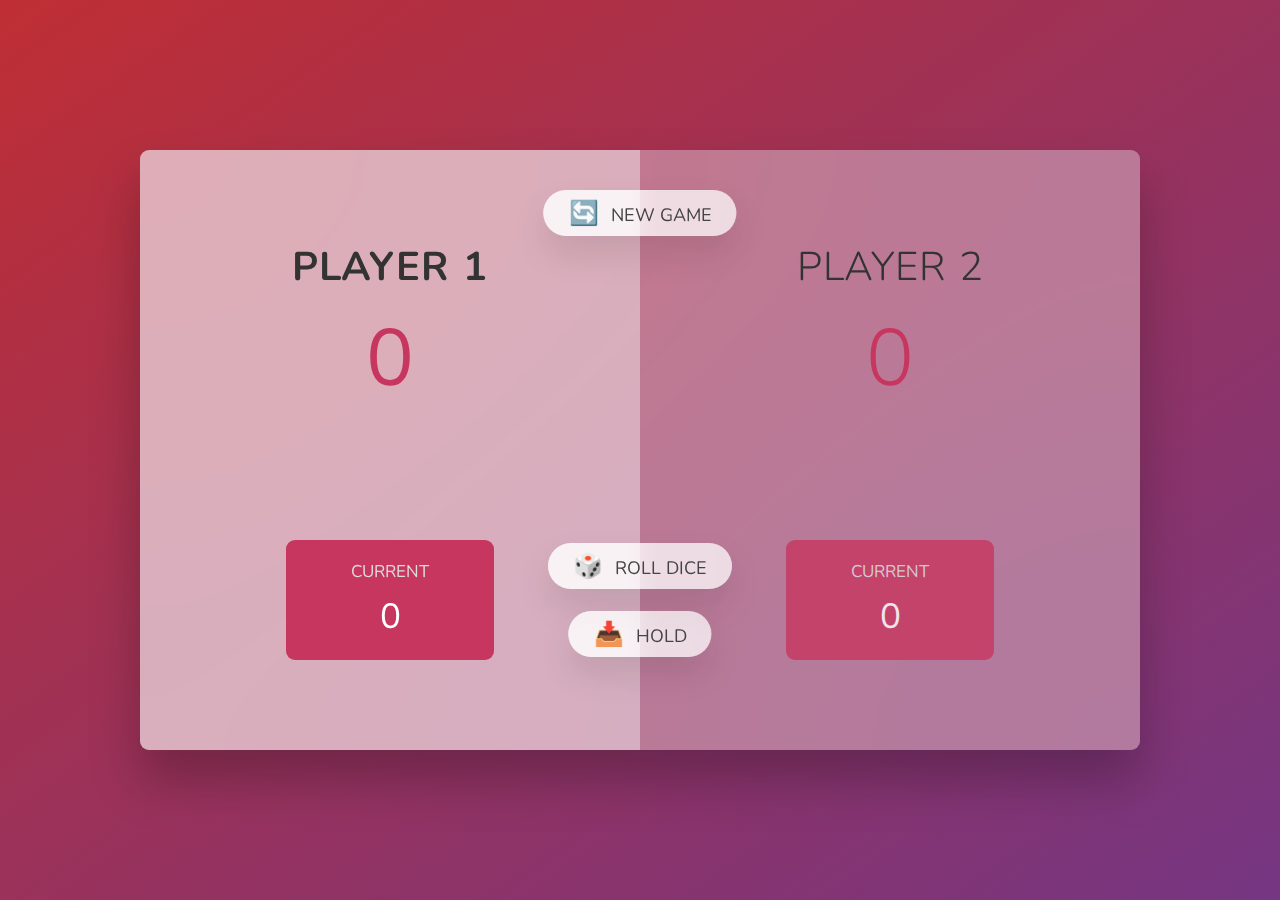
<file: dice/index.html>
<!DOCTYPE html>
<html lang="en">
  <head>
    <meta charset="UTF-8" />
    <meta name="viewport" content="width=device-width, initial-scale=1.0" />
    <meta http-equiv="X-UA-Compatible" content="ie=edge" />
    <link rel="stylesheet" href="style.css" />
    <title>Pig Game</title>
  </head>
  <body>
    <main>
      <section class="player--0 player--active">
        <h2 class="name" id="name--0">Player 1</h2>
        <p class="score" id="score--0">43</p>
        <div class="current">
          <p class="current-label">Current</p>
          <p class="current-score" id="current--0">0</p>
        </div>
      </section>
      <section class="player--1">
        <h2 class="name" id="name--1">Player 2</h2>
        <p class="score" id="score--1">24</p>
        <div class="current">
          <p class="current-label">Current</p>
          <p class="current-score" id="current--1">0</p>
        </div>
      </section>

      <img src="dice-1.png" alt="Playing dice" class="dice" />
      
      <button class="btn--new" id = "btn">🔄 New game</button>
      <button class="btn--roll" id = "btn">🎲 Roll dice</button>
      <button class="btn--hold" id = "btn">📥 Hold</button>
    
    </main>
    <script src="app.js"></script>
  </body>
</html>
</file>
<file: dice/style.css>
@import url('https://fonts.googleapis.com/css2?family=Nunito&display=swap');

* {
  margin: 0;
  padding: 0;
  box-sizing: inherit;
}

html {
  font-size: 62.5%;
  box-sizing: border-box;
}

body {
  font-family: 'Nunito', sans-serif;
  font-weight: 400;
  height: 100vh;
  color: #333;
  background-image: linear-gradient(to top left, #753682 0%, #bf2e34 100%);
  display: flex;
  align-items: center;
  justify-content: center;
}

/* LAYOUT */
main {
  position: relative;
  width: 100rem;
  height: 60rem;
  background-color: rgba(255, 255, 255, 0.35);
  backdrop-filter: blur(200px);
  filter: blur();
  box-shadow: 0 3rem 5rem rgba(0, 0, 0, 0.25);
  border-radius: 9px;
  overflow: hidden;
  display: flex;
}

section {
  flex: 50%;
  padding: 9rem;
  display: flex;
  flex-direction: column;
  align-items: center;
  transition: all 0.75s;
}

/* ELEMENTS */
.name {
  position: relative;
  font-size: 4rem;
  text-transform: uppercase;
  letter-spacing: 1px;
  word-spacing: 2px;
  font-weight: 300;
  margin-bottom: 1rem;
}

.score {
  font-size: 8rem;
  font-weight: 300;
  color: #c7365f;
  margin-bottom: auto;
}

.player--active {
  background-color: rgba(255, 255, 255, 0.4);
}
.player--active .name {
  font-weight: 700;
}
.player--active .score {
  font-weight: 400;
}

.player--active .current {
  opacity: 1;
}

.current {
  background-color: #c7365f;
  opacity: 0.8;
  border-radius: 9px;
  color: #fff;
  width: 65%;
  padding: 2rem;
  text-align: center;
  transition: all 0.75s;
}

.current-label {
  text-transform: uppercase;
  margin-bottom: 1rem;
  font-size: 1.7rem;
  color: #ddd;
}

.current-score {
  font-size: 3.5rem;
}

/* ABSOLUTE POSITIONED ELEMENTS */
#btn {
  position: absolute;
  left: 50%;
  transform: translateX(-50%);
  color: #444;
  background: none;
  border: none;
  font-family: inherit;
  font-size: 1.8rem;
  text-transform: uppercase;
  cursor: pointer;
  font-weight: 400;
  transition: all 0.2s;

  background-color: white;
  background-color: rgba(255, 255, 255, 0.6);
  backdrop-filter: blur(10px);

  padding: 0.7rem 2.5rem;
  border-radius: 50rem;
  box-shadow: 0 1.75rem 3.5rem rgba(0, 0, 0, 0.1);
}

#btn::first-letter {
  font-size: 2.4rem;
  display: inline-block;
  margin-right: 0.7rem;
}

.btn--new {
  top: 4rem;
}
.btn--roll {
  top: 39.3rem;
}
.btn--hold {
  top: 46.1rem;
}

#btn:active {
  transform: translate(-50%, 3px);
  box-shadow: 0 1rem 2rem rgba(0, 0, 0, 0.15);
}

#btn:focus {
  outline: none;
}

.dice {
  position: absolute;
  left: 50%;
  top: 16.5rem;
  transform: translateX(-50%);
  height: 10rem;
  box-shadow: 0 2rem 5rem rgba(0, 0, 0, 0.2);
}

.player--winner {
  background-color: #2f2f2f;
}

.player--winner .name {
  font-weight: 700;
  color: #c7365f;
}
</file>
